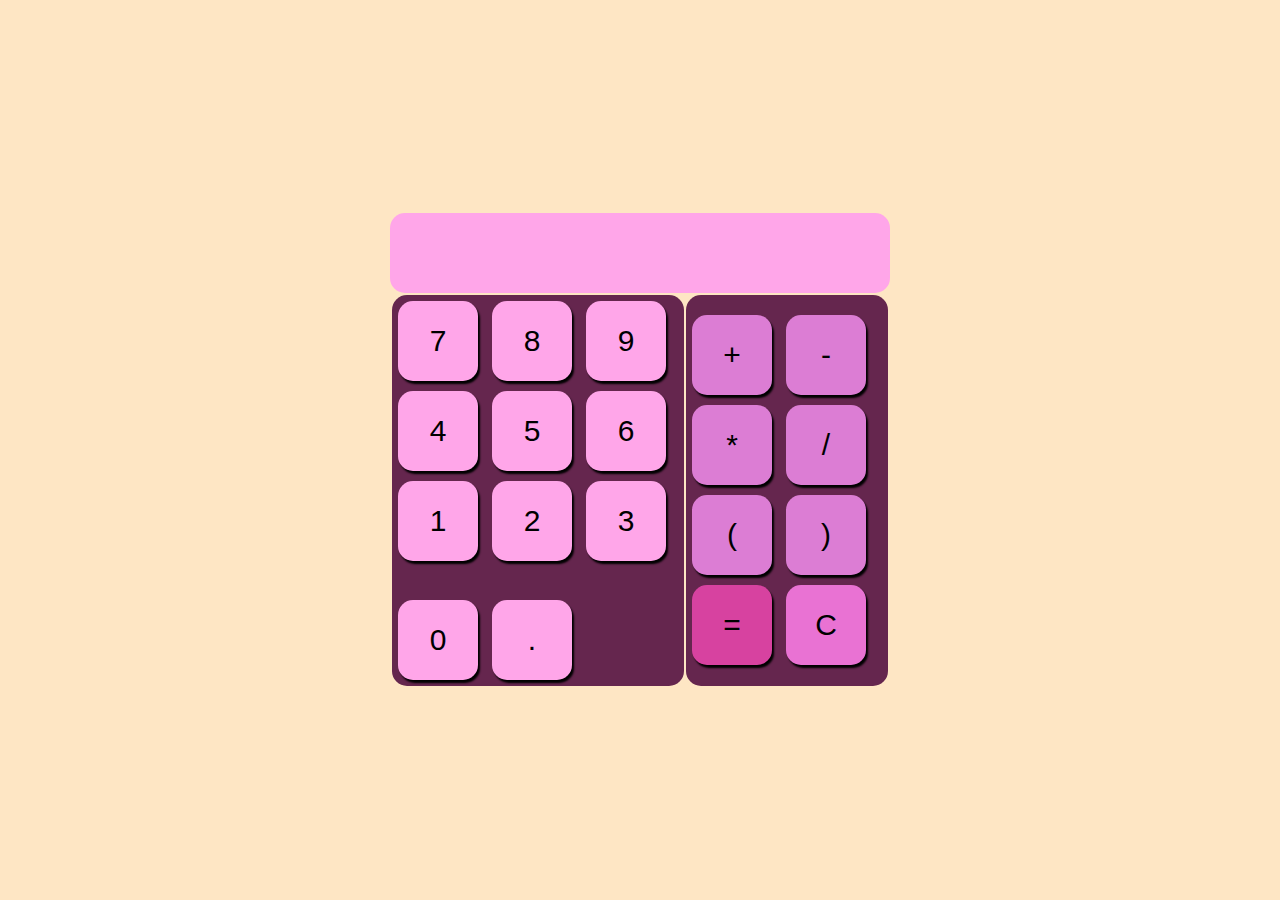
<file: index.html>
<!DOCTYPE html>
<html lang="en">
<head>
    <meta charset="UTF-8">
    <meta name="viewport" content="width=device-width, initial-scale=1.0">
    <meta http-equiv="X-UA-Compatible" content="ie=edge">
    <link href="https://fonts.googleapis.com/css2?family=Orbitron&display=swap" rel="stylesheet">
    <link href="https://fonts.googleapis.com/css2?family=Prompt&display=swap" rel="stylesheet">
    <link rel="stylesheet" href="static/style.css">
    <script src="static/main.js" defer></script>
    <title>Калькулятор</title>
</head>
<body>
    <main>
        <div class="calc-container">
            <div class="screen">
                <span></span>
            </div>
            <div class="buttons">
                <table class="table_resview">
                    <tr>
                        <td>
                            <output class="calc_result" id="result"></output>
                        </td>
                    </tr>
                </table>

                <table class="table_buttons">
                    <tr>
                        <td class="digits">
                            <button class="key digit">7</button>
                            <button class="key digit">8</button>
                            <button class="key digit">9</button><br>
                            <button class="key digit">4</button>
                            <button class="key digit">5</button>
                            <button class="key digit">6</button><br>
                            <button class="key digit">1</button>
                            <button class="key digit">2</button>
                            <button class="key digit">3</button><br>
                            <button class="key digit">0</button>
                            <button class="key digit">.</button>
                            <button class="key" style="visibility: hidden;"></button>
                        </td>
                        <td class="other">
                            <button class="key operation">+</button>
                            <button class="key operation">-</button><br>
                            <button class="key operation">*</button>
                            <button class="key operation">/</button><br>
                            <button class="key bracket">(</button>
                            <button class="key bracket">)</button><br>
                            <button class="key result">=</button>
                            <button class="key clear">C</button>
                        </td>
                    </tr>
                </table>
            </div>
        </div>
    </main>
</body>
</html>
</file>
<file: static/style.css>
body{
    background-color: #fee6c4;
    margin:0;
    min-height: 100vh;
    display: flex;
    justify-content: center;
    align-items: center;
}

.calc_container {
    width: 500px;
    align-items: center;
}

.table_resview {
    background-color: #ffa6e9;
    text-align: right;
    align-items: center;
    width: 500px;
    height: 80px;
    color: #000000;
    font-size: 34px;
    border-radius: 15px;
    padding: 0 40px;
}

.digits, .other {
    background-color: #65264e;
    border-radius: 15px;
}

.digits {
    width: 290px;
}

.other {
    width: 200px;
}

.key {
    border: none;
    border-radius: 15px;
    background-color: #ffa6e9;
    cursor: pointer;
    font-size: 30px;
    box-shadow: 2px 3px 2px #000000; /*тени кнопки*/
    width: 80px;
    height: 80px;
    margin: 5px;
}

.operation, .bracket {
    background-color: #dc7dd4;
}

.clear {
    background-color: #e972d3;
}

.result {
    background-color: #d742a0;
}
</file>
